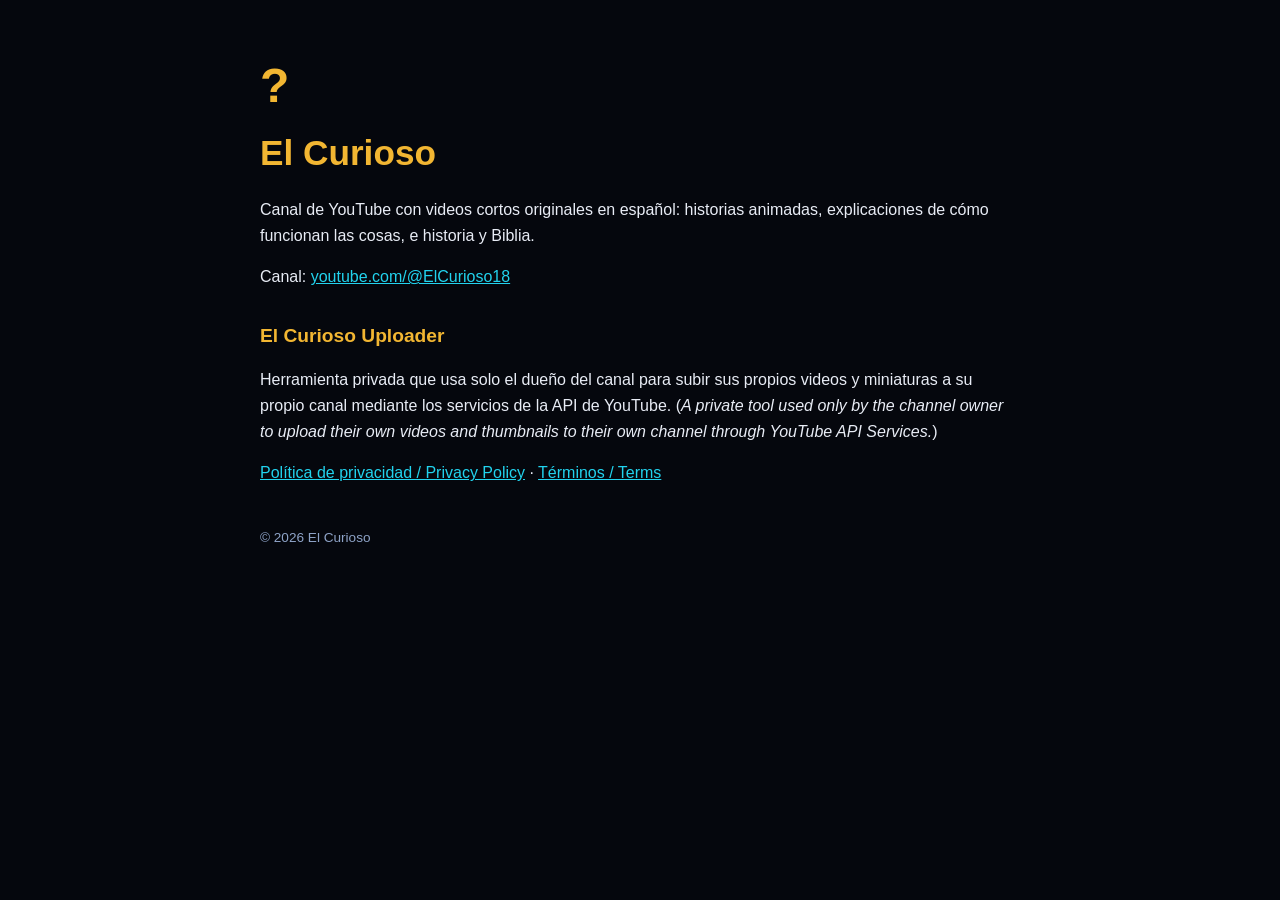
<file: index.html>
<!doctype html>
<html lang="es"><head><meta charset="utf-8"><meta name="viewport" content="width=device-width, initial-scale=1">
<title>El Curioso</title><link rel="stylesheet" href="estilo.css"></head>
<body><main>
<div class="q">?</div>
<h1>El Curioso</h1>
<p>Canal de YouTube con videos cortos originales en español: historias animadas, explicaciones de cómo funcionan las cosas, e historia y Biblia.</p>
<p>Canal: <a href="https://www.youtube.com/@ElCurioso18">youtube.com/@ElCurioso18</a></p>
<h2>El Curioso Uploader</h2>
<p>Herramienta privada que usa solo el dueño del canal para subir sus propios videos y miniaturas a su propio canal mediante los servicios de la API de YouTube.
(<em>A private tool used only by the channel owner to upload their own videos and thumbnails to their own channel through YouTube API Services.</em>)</p>
<p><a href="privacidad.html">Política de privacidad / Privacy Policy</a> · <a href="terminos.html">Términos / Terms</a></p>
<footer>© 2026 El Curioso</footer>
</main></body></html>
</file>
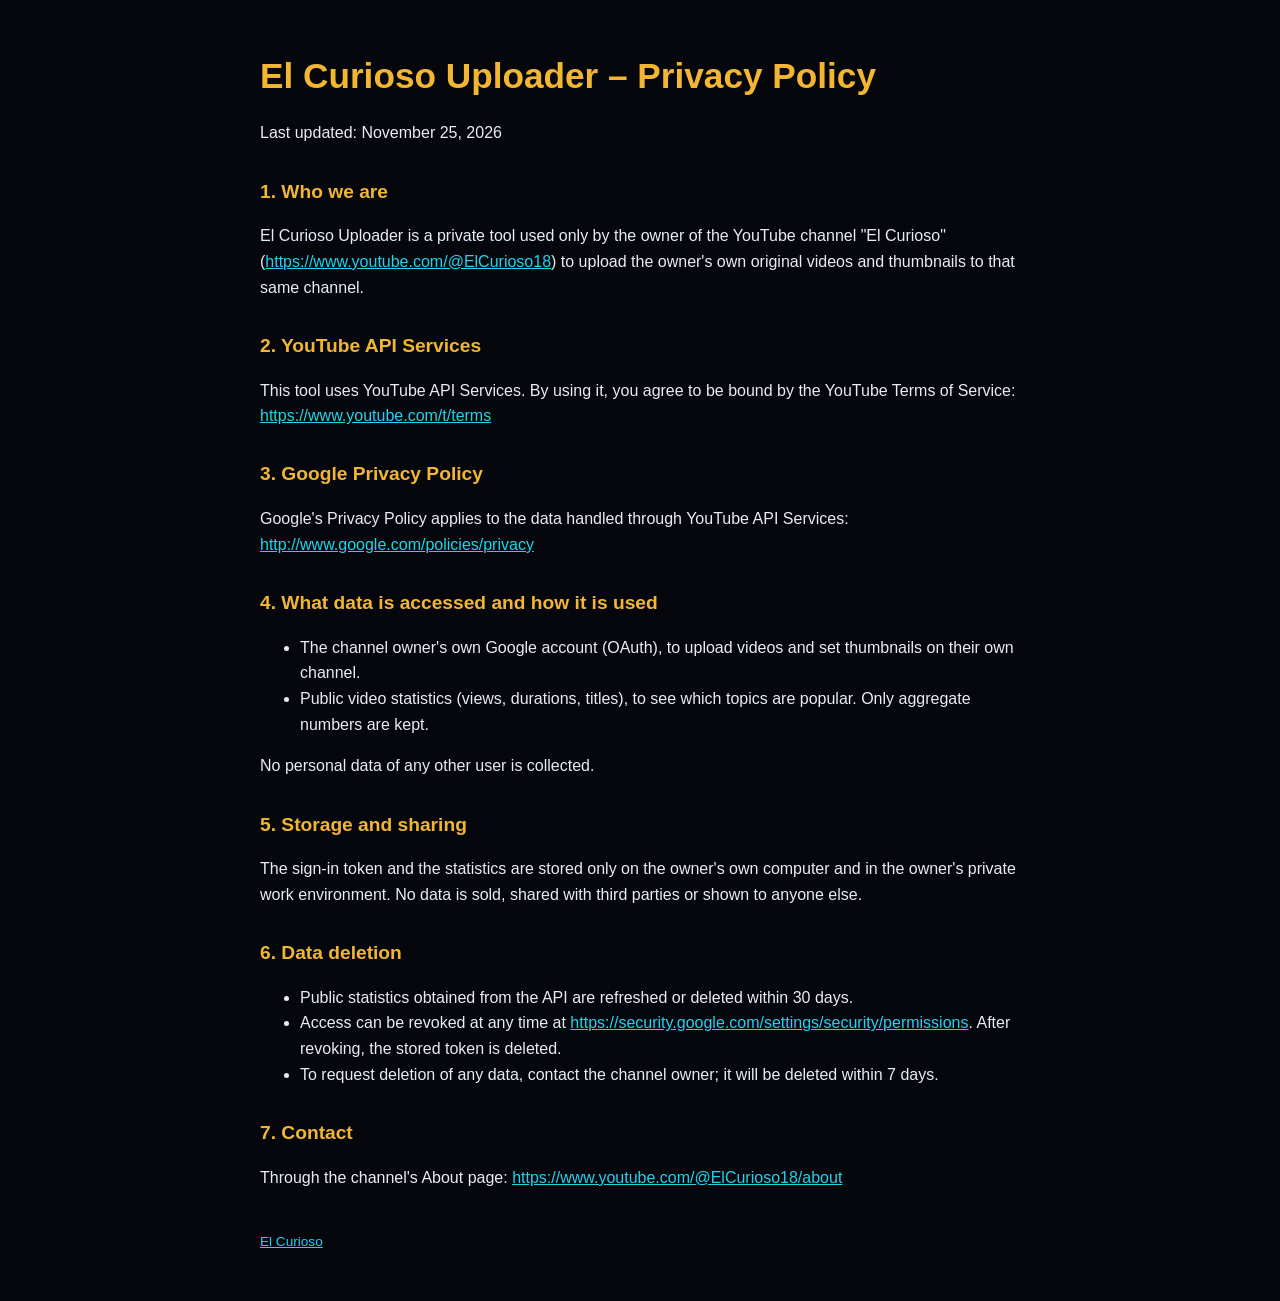
<file: privacidad.html>
<!doctype html>
<html lang="en"><head><meta charset="utf-8"><meta name="viewport" content="width=device-width, initial-scale=1">
<title>El Curioso Uploader – Privacy Policy</title><link rel="stylesheet" href="estilo.css"></head>
<body><main>
<h1>El Curioso Uploader – Privacy Policy</h1>
<p>Last updated: November 25, 2026</p>

<h2>1. Who we are</h2>
<p>El Curioso Uploader is a private tool used only by the owner of the YouTube channel "El Curioso"
(<a href="https://www.youtube.com/@ElCurioso18">https://www.youtube.com/@ElCurioso18</a>) to upload the owner's own original videos and thumbnails to that same channel.</p>

<h2>2. YouTube API Services</h2>
<p>This tool uses YouTube API Services. By using it, you agree to be bound by the YouTube Terms of Service:
<a href="https://www.youtube.com/t/terms">https://www.youtube.com/t/terms</a></p>

<h2>3. Google Privacy Policy</h2>
<p>Google's Privacy Policy applies to the data handled through YouTube API Services:
<a href="http://www.google.com/policies/privacy">http://www.google.com/policies/privacy</a></p>

<h2>4. What data is accessed and how it is used</h2>
<ul>
<li>The channel owner's own Google account (OAuth), to upload videos and set thumbnails on their own channel.</li>
<li>Public video statistics (views, durations, titles), to see which topics are popular. Only aggregate numbers are kept.</li>
</ul>
<p>No personal data of any other user is collected.</p>

<h2>5. Storage and sharing</h2>
<p>The sign-in token and the statistics are stored only on the owner's own computer and in the owner's private work environment.
No data is sold, shared with third parties or shown to anyone else.</p>

<h2>6. Data deletion</h2>
<ul>
<li>Public statistics obtained from the API are refreshed or deleted within 30 days.</li>
<li>Access can be revoked at any time at <a href="https://security.google.com/settings/security/permissions">https://security.google.com/settings/security/permissions</a>. After revoking, the stored token is deleted.</li>
<li>To request deletion of any data, contact the channel owner; it will be deleted within 7 days.</li>
</ul>

<h2>7. Contact</h2>
<p>Through the channel's About page: <a href="https://www.youtube.com/@ElCurioso18/about">https://www.youtube.com/@ElCurioso18/about</a></p>
<footer><a href="index.html">El Curioso</a></footer>
</main></body></html>
</file>
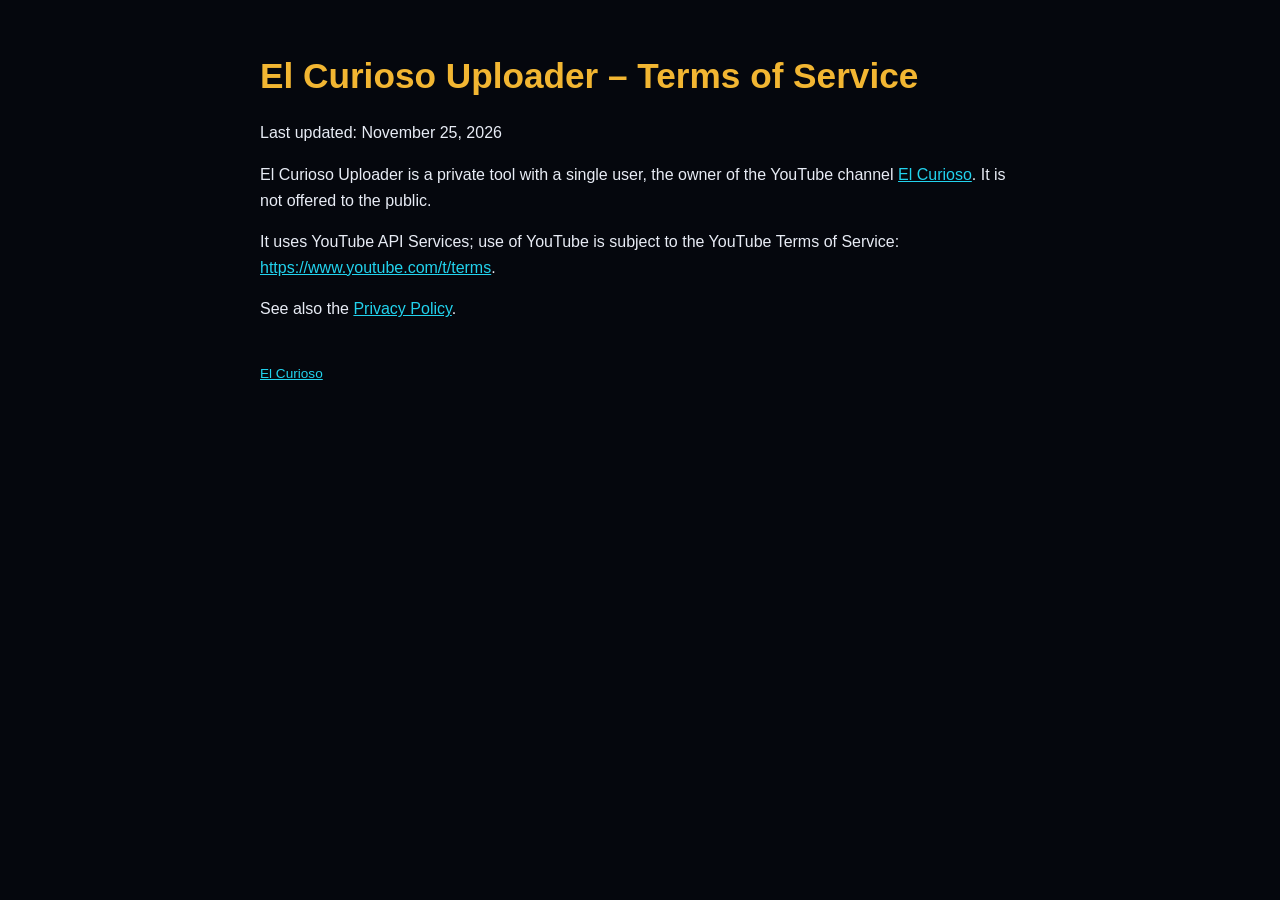
<file: terminos.html>
<!doctype html>
<html lang="en"><head><meta charset="utf-8"><meta name="viewport" content="width=device-width, initial-scale=1">
<title>El Curioso Uploader – Terms of Service</title><link rel="stylesheet" href="estilo.css"></head>
<body><main>
<h1>El Curioso Uploader – Terms of Service</h1>
<p>Last updated: November 25, 2026</p>
<p>El Curioso Uploader is a private tool with a single user, the owner of the YouTube channel
<a href="https://www.youtube.com/@ElCurioso18">El Curioso</a>. It is not offered to the public.</p>
<p>It uses YouTube API Services; use of YouTube is subject to the YouTube Terms of Service:
<a href="https://www.youtube.com/t/terms">https://www.youtube.com/t/terms</a>.</p>
<p>See also the <a href="privacidad.html">Privacy Policy</a>.</p>
<footer><a href="index.html">El Curioso</a></footer>
</main></body></html>
</file>
<file: estilo.css>
body{margin:0;background:#05070d;color:#e8ecf5;font-family:Montserrat,Arial,sans-serif;line-height:1.6}
main{max-width:760px;margin:0 auto;padding:48px 22px}
h1{font-family:"Archivo Black",Arial,sans-serif;color:#f2b632;font-size:2.2em;margin:0 0 .3em}
h2{color:#f2b632;margin-top:1.6em;font-size:1.2em}
a{color:#22d3ee}
.q{font-size:3em;color:#f2b632;font-weight:900}
footer{margin-top:3em;font-size:.85em;color:#8ea3c7}
</file>
